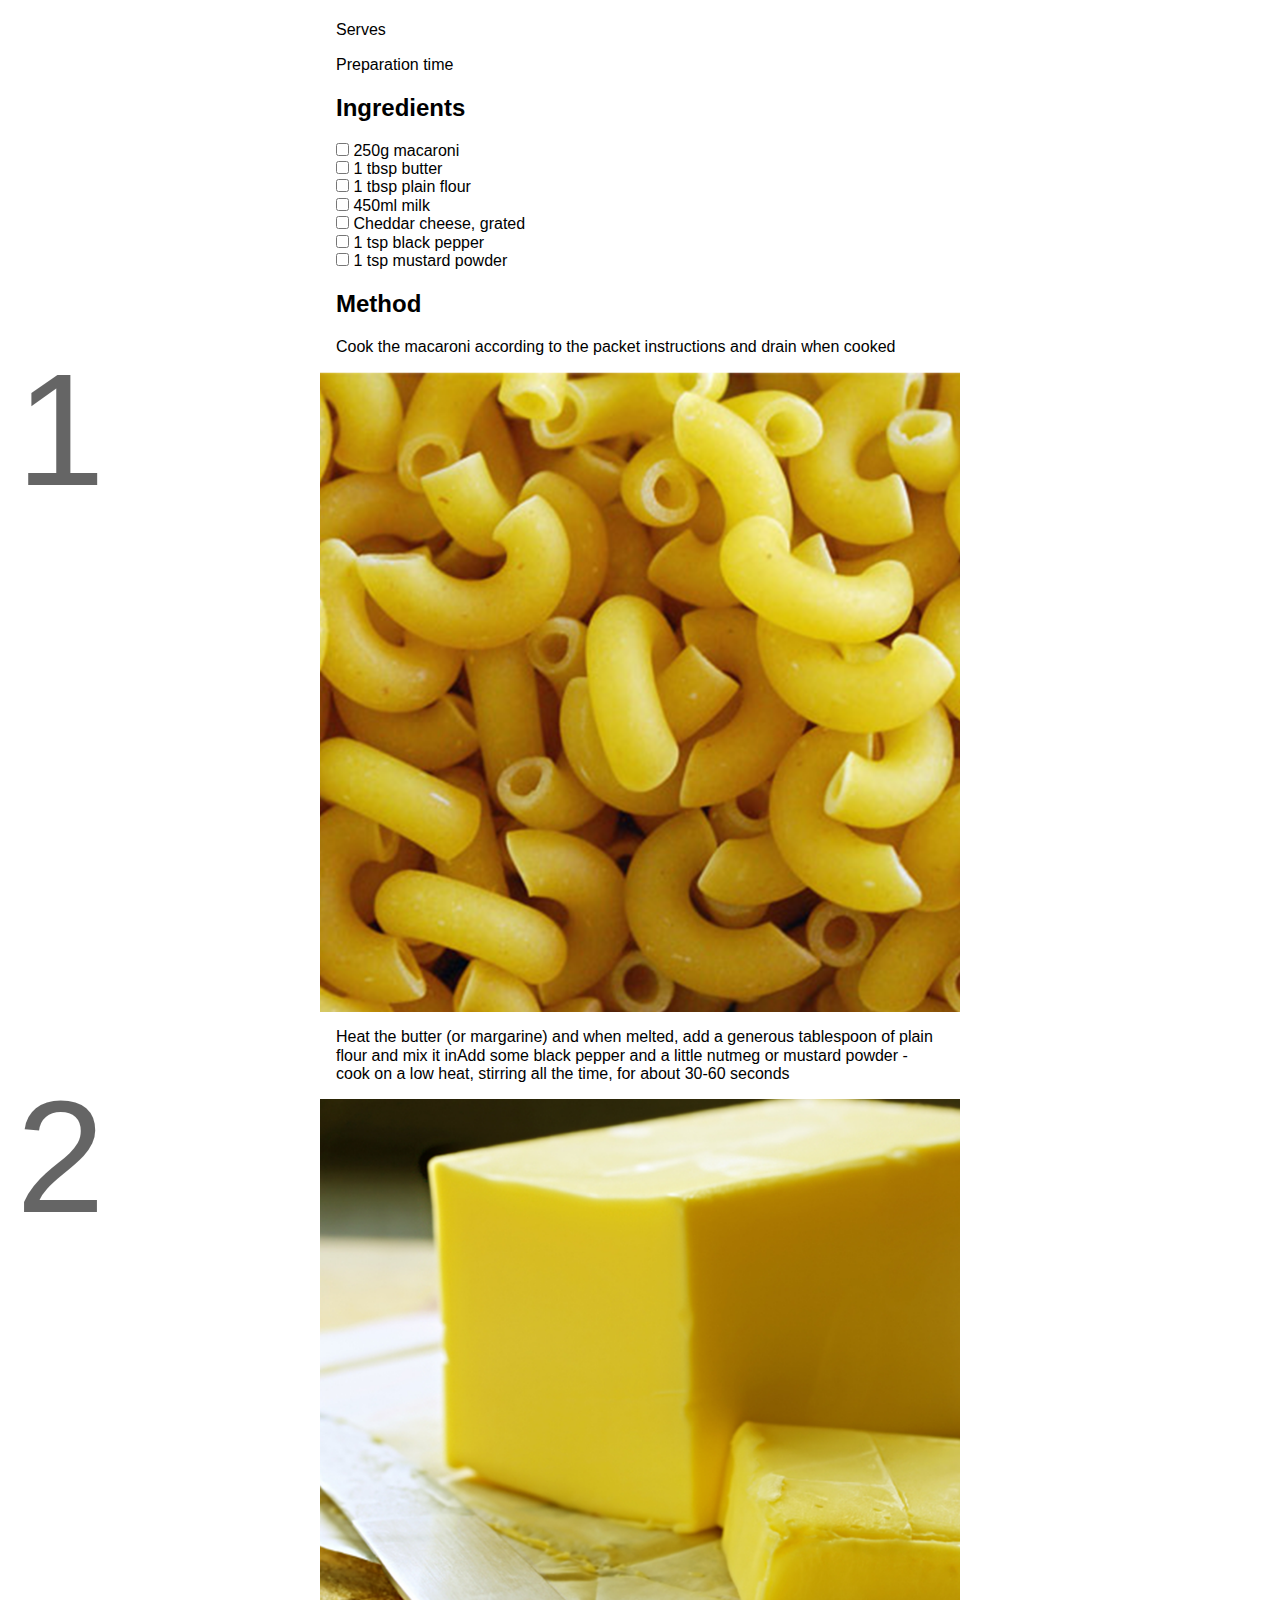
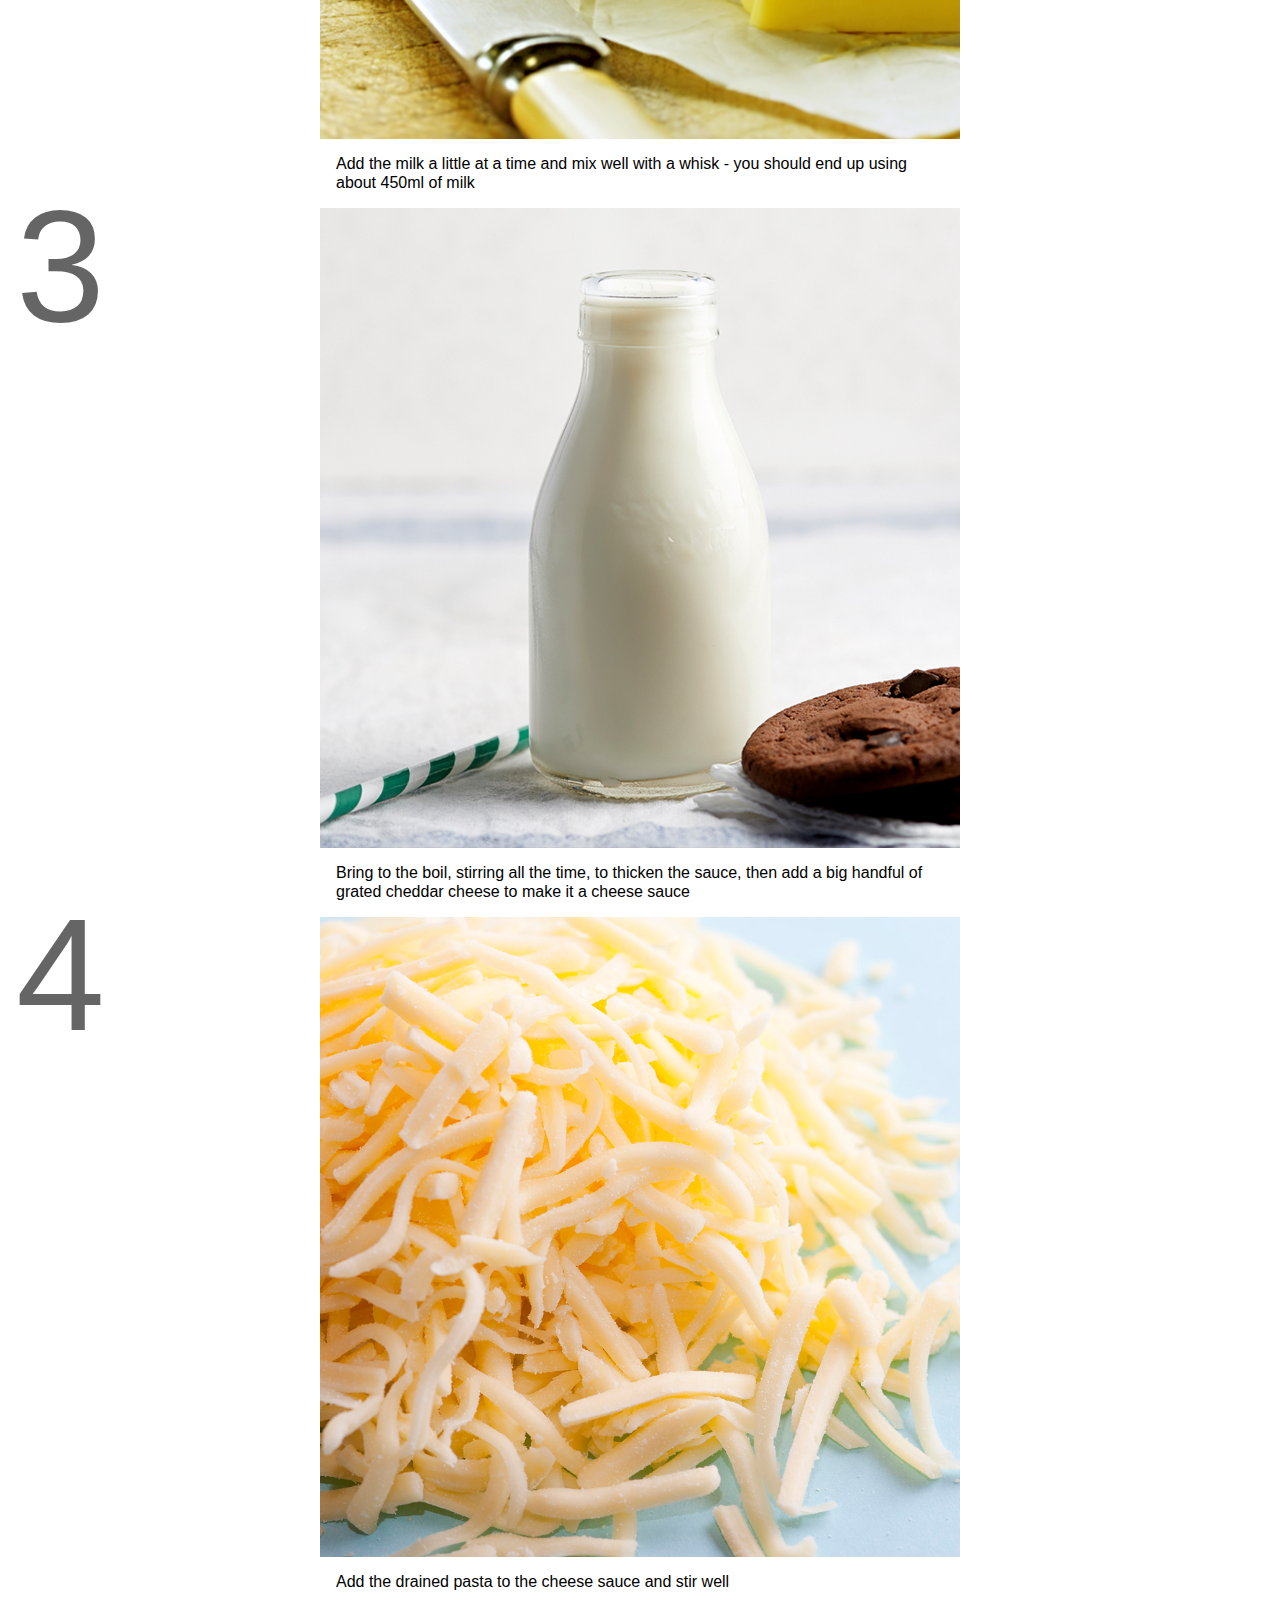
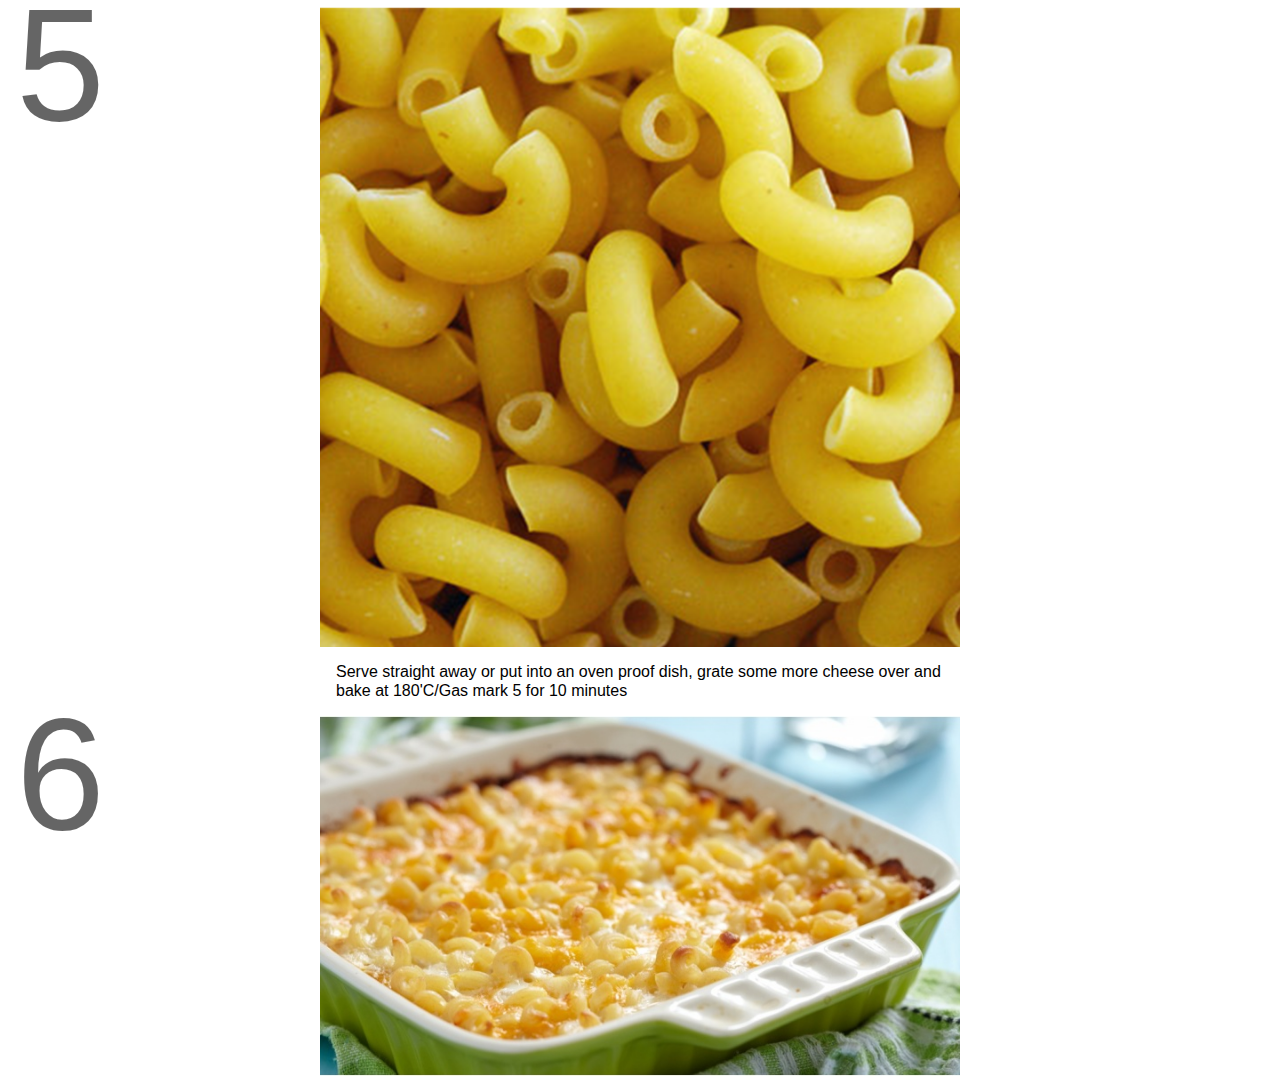
<file: RaveRecipeResponsive/index.html>
<html>
  <head>
      <link rel="stylesheet" href="normalize.css">
      <link rel="stylesheet" href="style.css">
  </head>
  <body>
    <article class="recipe">
      <header>
        <h1></h1>
        <p>Serves</p>
        <p>Preparation time</p>
      </header>
      <section class="ingredients">
        <h2>Ingredients</h2>
          <ul>
              <li><input type="checkbox"> 250g macaroni </li>
              <li><input type="checkbox"> 1 tbsp butter </li>
              <li><input type="checkbox"> 1 tbsp plain flour </li>
              <li><input type="checkbox"> 450ml milk </li>
              <li><input type="checkbox"> Cheddar cheese, grated </li>
              <li><input type="checkbox"> 1 tsp black pepper </li>
              <li><input type="checkbox"> 1 tsp mustard powder </li>
            </ul>
      </section>
      <section class="method">
          <h2>Method</h2>
          <ol>
            <li>
              <p>Cook the macaroni according to the packet instructions and drain when cooked</p>
              <img src="images/mac.png">
            </li>
            <li>
              <p>Heat the butter (or margarine) and when melted, add a generous tablespoon of plain flour and mix it inAdd some black pepper and a little nutmeg or mustard powder - cook on a low heat, stirring all the time, for about 30-60 seconds</p>
              <img src="images/butter.png">
            </li>
            <li>
              <p>Add the milk a little at a time and mix well with a whisk - you should end up using about 450ml of milk
</p>
              <img src="images/milk.png">
            </li>
            <li>
              <p>Bring to the boil, stirring all the time, to thicken the sauce, then add a big handful of grated cheddar cheese to make it a cheese sauce</p>
              <img src="images/cheese.png">
            </li>
            <li>
              <p>Add the drained pasta to the cheese sauce and stir well</p>
              <img src="images/mac.png">
            </li>
            <li>
              <p>Serve straight away or put into an oven proof dish, grate some more cheese over and bake at 180'C/Gas mark 5 for 10 minutes</p>
              <img src="images/5464a390-cbbc-4b2f-9936-250ec0a8641a.jpg">
            </li>
          </ol>
      </section>
      </article>

  </body>
</html>
</file>
<file: RaveRecipeResponsive/style.css>
img {
    max-width: 100%;
}

h1, h2, header p, ul, ol p
{
    padding: 0 1rem;
}
ul {
    list-style: none; /* remove the bullet points */
}
ol {
    padding: 0;
    list-style-type: none;
}
ol li
{
    counter-increment: item;
}

ol li p:after
{
    content: counter(item);
    position: absolute;
    left: 1rem;
    font-size: 10rem;
    opacity: .6;
}
@media (min-width: 40rem) /* this line is the query */
{
    /* if the query is true, then the following rules are applied.. */

    body
    {
        max-width: 40rem;
        margin: 0 auto; /* centre it horizontally */
    }

    /* ..up to here */
}
</file>
